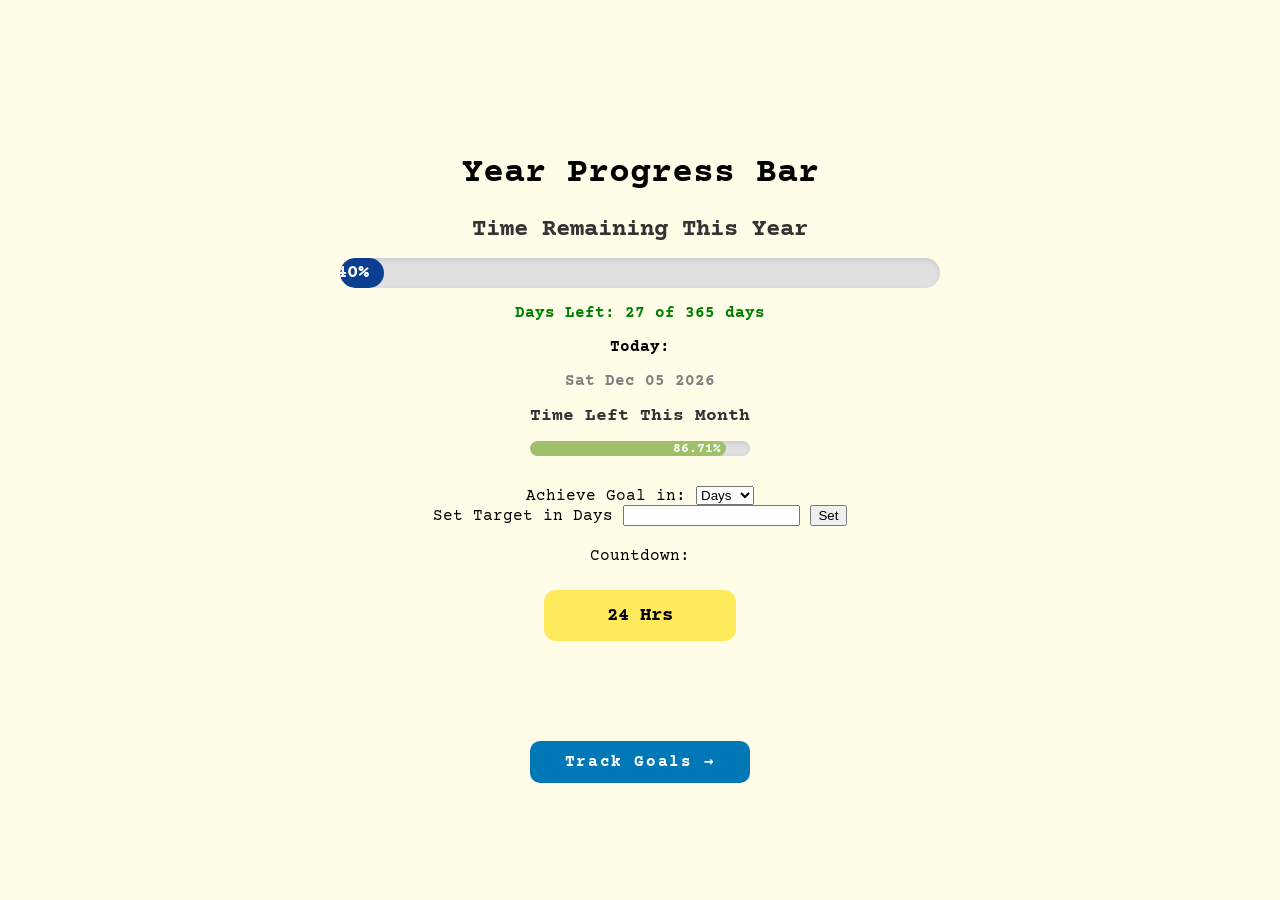
<file: index.html>
<!DOCTYPE html>
<html lang="en">
  <head>
    <meta charset="UTF-8" />
    <meta name="viewport" content="width=device-width, initial-scale=1.0" />
    <link rel="preconnect" href="https://fonts.googleapis.com" />
    <link rel="preconnect" href="https://fonts.gstatic.com" crossorigin />
    <link
      href="https://fonts.googleapis.com/css2?family=Courier+Prime:ital,wght@0,400;0,700;1,700&family=Poppins:wght@400;600;800;900&family=Special+Elite&display=swap"
      rel="stylesheet"
    />
    <title>Yearly Countdown Progress Bar</title>
    <link rel="stylesheet" href="style.css" />
  </head>
  <body>
    <div class="progress-wrapper">
      <h1>Year Progress Bar</h1>
      <h2>Time Remaining This Year</h2>
      <div class="progress-container">
        <div class="progress-bar" id="yearProgress">
          <span id="progressText">100%</span>
        </div>
      </div>
      <div class="dayLeft">
        <p id="dayLeft"></p>
        <span style="font-weight: 600;">Today: </span><p id="dateToday"></p>
      </div>
      <div>
        <h2 class="month-heading">Time Left This Month</h2>
        <div class="progress-month-container" id="month-container">
          <div class="progress-month-bar" id="monthProgress">
            <span id="progressMonthText">100%</span>
          </div>
        </div>
      </div>
   <div class="target-container">
  <label for="target">Achieve Goal in: </label>
  <select name="target" id="target">
    <option value="days">Days</option>
    <option value="hours">Hours</option>
  </select>
<form id="target-setter">
  <label id="target-label" for="target-inp">Set Target in Days</label>
  <input type="number" id="target-inp">
  <button id="target-btn">Set</button>

</form>

  <p class="countdown">Countdown:</p>
  <h3 id="target_display" class="target_display">24 Hrs</h3>
</div>
      <div class="goals-container">
        <a href="/task.html">Track Goals →</a>
      </div>
    </div>

    <script src="script.js"></script>
  </body>
</html>
</file>
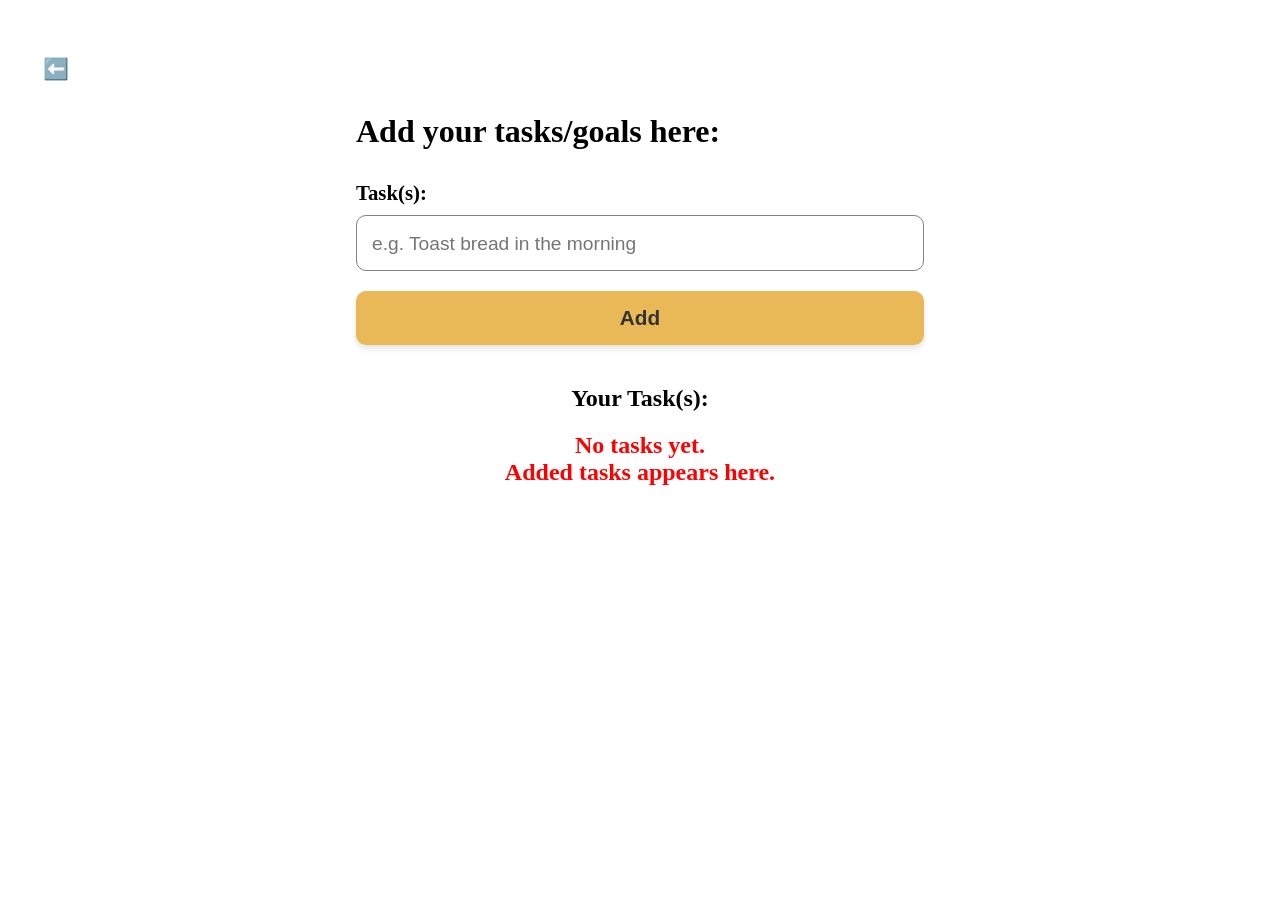
<file: task.html>
<!DOCTYPE html>
<html lang="en">
  <head>
    <meta charset="UTF-8" />
    <meta name="viewport" content="width=device-width, initial-scale=1.0" />
    <link rel="stylesheet" href="task.css" />
    <title>Document</title>
  </head>
  <body>
    <a href="/index.html" class="task-back-page">⬅️</a>
    <div class="task-container">
      
      
      <h1>Add your tasks/goals here:</h1>
      <form action="">
        <div class="task-form" id="task">
          <label id="task-label" for="task-inp">Task(s): </label>
          <input id="task-inp"  type="text" placeholder="e.g. Toast bread in the morning"/>
        </div>
        <button id="task-btn">Add</button>
      </form>
      <div class="add-task-container">
        <h2>Your Task(s):</h2>
        <h2 id="empty-message"> No tasks yet. <br> Added tasks appears here.</h2>
        <ul class="added-task" id="added-task"></ul>
      </div>
    </div>

    <script src="task.js"></script>
  </body>
</html>
</file>
<file: style.css>
body {
  font-family: "Courier Prime", monospace;
  display: flex;
  justify-content: center;
  align-items: center;
  height: 100vh;
  margin: 0;
  background-color: #fffce8;
}

.progress-wrapper {
  width: 80%;
  max-width: 600px;
  text-align: center;
}
h1{
  font-size: 2.2rem;
}
h2 {
  color: #333;
  margin-bottom: 15px;
}

.progress-container {
  width: 100%;
  background-color: #e0e0e0;
  border-radius: 25px;
  overflow: hidden;
  box-shadow: inset 0 2px 5px rgba(0, 0, 0, 0.1);
}

.progress-bar {
  height: 30px;
  background-color: #0b3d91;
  width: 100%; /* Will be overridden by JavaScript */
  border-radius: 25px;
  display: flex;
  align-items: center;
  justify-content: flex-end; /* Pushes the text to the end of the bar */
  transition: width 0.5s ease-in-out;
}

#progressText {
  color: white;
  font-weight: bold;
  padding-right: 15px;
  font-size: 1.2rem;
  white-space: nowrap;
}

.dayLeft p{
  font-weight: 600;
}
.progress-month-container {
  width: 100%;
  max-width: 220px;
  margin: 0 auto;
  background-color: #e0e0e0;
  border-radius: 50px;
  overflow: hidden;
  box-shadow: inset 0 2px 5px rgba(0, 0, 0, 0.1);
}
.progress-month-bar{
  height: 15px;
  background-color: orange;
  width: 100%;
  border-radius: 50px;
  font-size: .8rem;
  font-weight: 700;
  text-align: center;
  color: rgb(49, 48, 48);
  display: flex;
  justify-content: flex-end;
  align-items: center;
  padding-right: 5px;
  transition: width 0.5s ease-in-out;

}
.month-heading{
  font-size: 1.1rem;
}

.goals-container{
  margin-top: 60px;
}
.goals-container a{
  text-decoration: none;
  background-color: #0077b6;
  color: white;
  padding: 12px 35px;
  border-radius: 10px;
  font-size: 1rem;
  font-weight: 700;
  letter-spacing: 0.1rem;
  cursor: pointer;
  transition: 0.3s ease;
}
.goals-container a:hover{
  background-color: #2784ee;
  
}

/* Target section*/
.target-container{
  padding: 30px;
}
.countdown{
  padding: 5px;
}

.target_display{
  background-color: #ffea5c;
  width: 100%;
  max-width: 30%;
  margin: 20px auto;
  padding: 15px;
  border-radius: 12px;
}
</file>
<file: task.css>
.task-form {
  display: flex;
  flex-direction: column;
  justify-content: center;
}
#task-label {
  font-size: 1.3rem;
  font-weight: 700;
  padding: 10px 0;
}

#task-inp {
  font-size: 1.3rem;
  color: rgb(119, 117, 117);
  font-weight: 500;
  padding: 15px;
  border: 1px solid gray;
  border-radius: 10px;
}

.task-container {
  max-width: 568px;
  margin: 0 auto;
}

input::placeholder {
  font-size: 1.2rem;
}
#task-btn {
  border: none;
  font-size: 1.3rem;
  font-weight: 600;
  color: #333;
  margin: 20px 0;
  width: 100%;
  padding: 15px;
  border-radius: 10px;
  cursor: pointer;
  background: #e9b857;
  box-shadow: 0 4px 6px rgba(0, 0, 0, 0.1);
  transition: 0.3s ease;
}
#task-btn:hover {
  background: #e4a62a;
}

/* .add-task-container{
  display: flex;
  flex-direction: column;
  align-items: center;
  justify-content: center;
} */
body{
  padding: 3% 2%;
}
.add-task-container .added-task {
  font-size: 1.2rem;
  font-weight: 500;
  color: #333;
}
#empty-message {
  color: red;
}
.added-task {
  padding: 15px;
}

.added-task li {
  list-style: none;
}
.add-task-container h2 {
  text-align: center;
}
.delete-btn {
  padding: 10px 20px;
  border: none;
  background-color: rgb(241, 87, 87);
  color: white;
  font-size: 0.8rem;
  border-radius: 10px;
  cursor: pointer;
}
.delete-btn:hover {
  background-color: rgb(243, 55, 55);
}

.added-task li {
  display: flex;
  justify-content: space-around;
  align-items: center;
  padding: 10px 0;
}

/* Target the checkboxes inside your list */
li input[type="checkbox"] {
  /* 1. Remove the default browser styling */
  appearance: none;
  -webkit-appearance: none; /* For Safari */

  /* 2. Set the size */
  width: 20px;
  height: 20px;

  /* 3. Style the "Unchecked" state */
  border: 2px solid #555;
  border-radius: 4px;
  background-color: white;

  /* 4. Alignment */
  cursor: pointer;
  display: inline-block;
  position: relative;
  margin-right: 10px;
}

/* 5. Style the "Checked" state */
li input[type="checkbox"]:checked {
  background-color: #4caf50; /* A nice green color */
  border-color: #4caf50;
}

/* 6. Add a checkmark (The "V" shape) using a pseudo-element */
li input[type="checkbox"]:checked::after {
  content: "";
  position: absolute;
  left: 6px;
  top: 2px;
  width: 5px;
  height: 10px;
  border: solid white;
  border-width: 0 2px 2px 0;
  transform: rotate(45deg);
}

.task-back-page{

  text-decoration: none;
  font-size: 1.3rem;
  width: 45px;
  height: 45px;
  border-radius: 50px;
  background: transparent;
  color: #363636;
  display: flex;
  justify-content: center;
  align-items: center;
  transition: 0.1s ease-in;
}
.task-back-page:hover{
  background: rgb(221, 216, 216) ;
  
}
</file>
